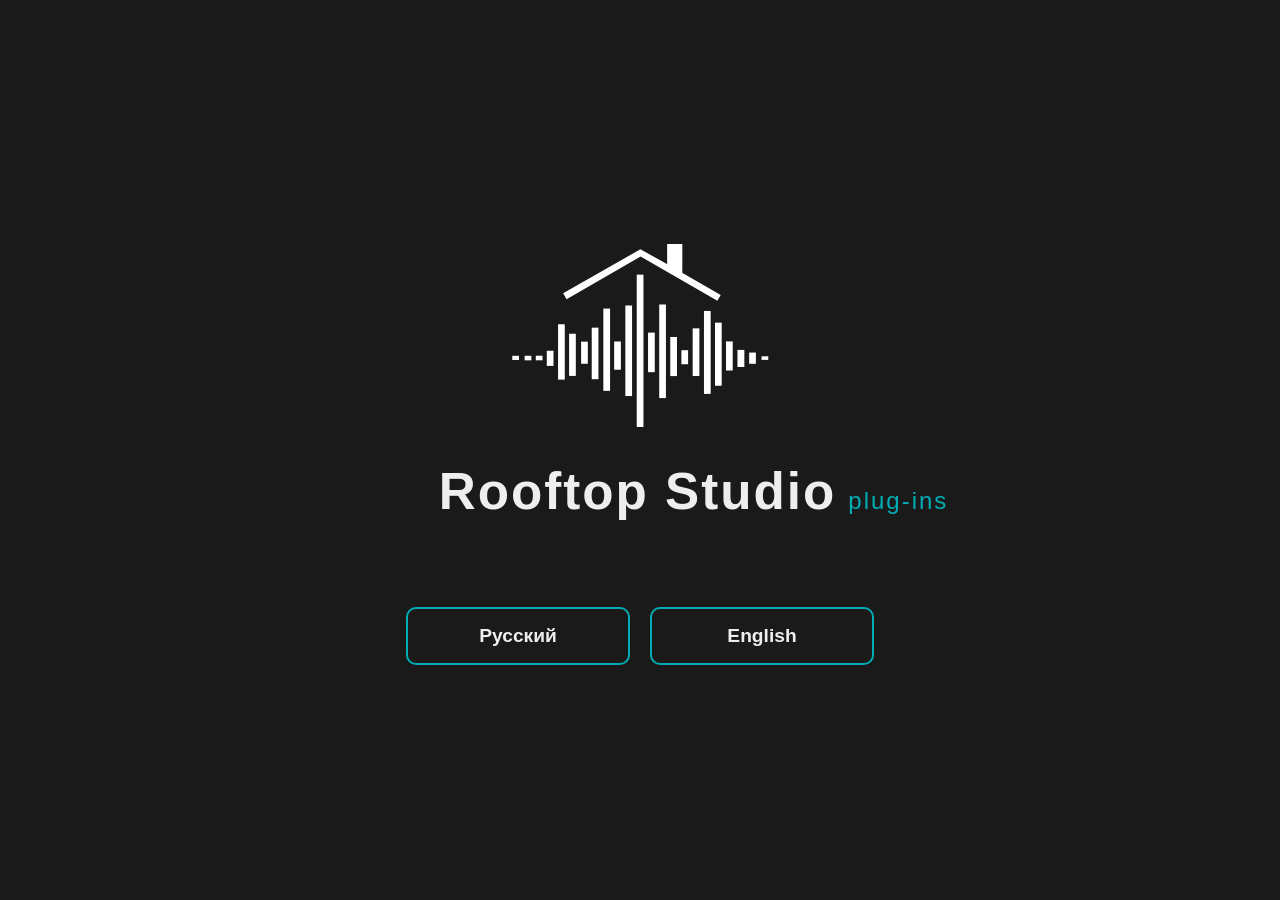
<file: index.htm>
<!DOCTYPE html>
<html lang="en">
<head>
    <meta charset="UTF-8">
    <meta name="viewport" content="width=device-width, initial-scale=1.0">
    <title>Rooftop Studio Plugins</title>
    <link rel="stylesheet" href="style.css">
</head>
<body class="splash-screen">
    <div class="language-picker">
        <img src="rooftop_logo_nt.svg" alt="Rooftop Studio Logo" class="main-logo">
        
        <h1>
            Rooftop Studio 
            <sub class="sub-title">plug-ins</sub>
        </h1>
        
        <div class="buttons-container">
            <a href="ru/index.html" class="btn">Русский</a>
            <a href="en/index.html" class="btn">English</a>
        </div>
    </div>
</body>
</html>
</file>
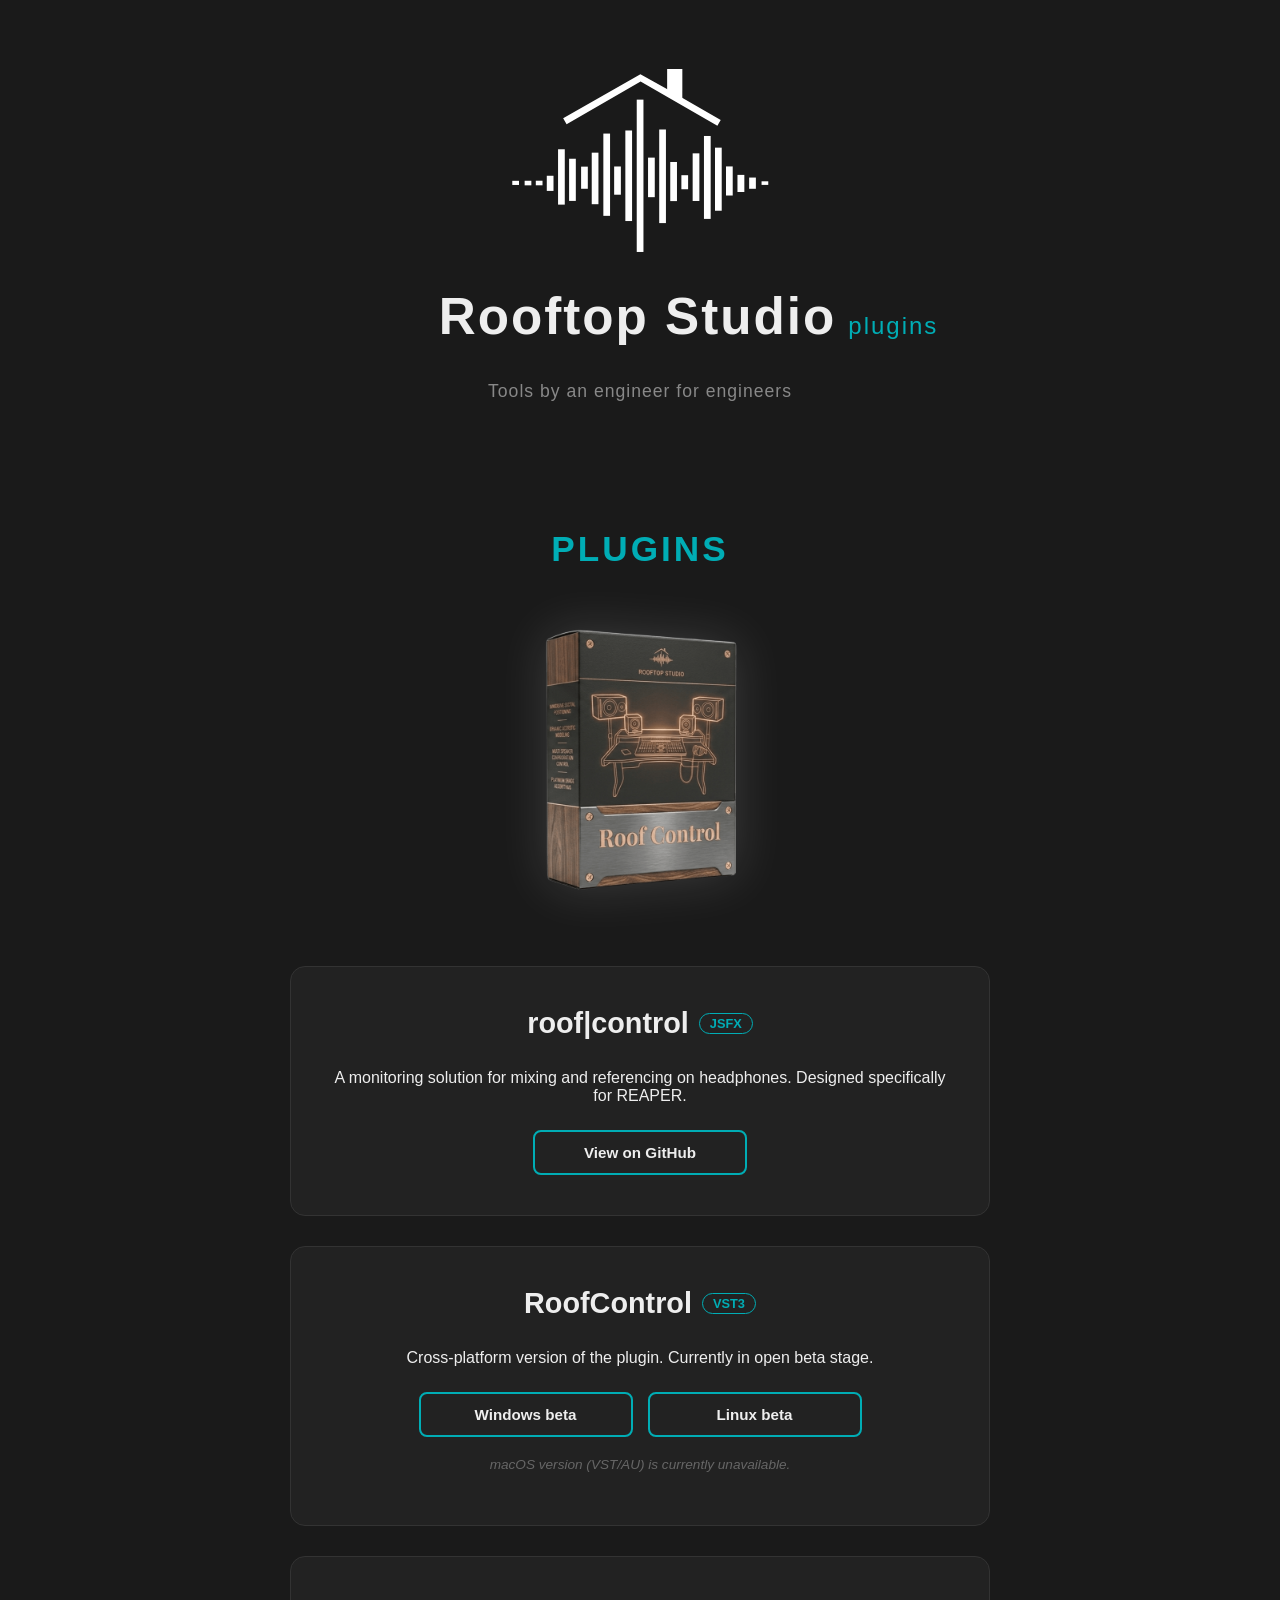
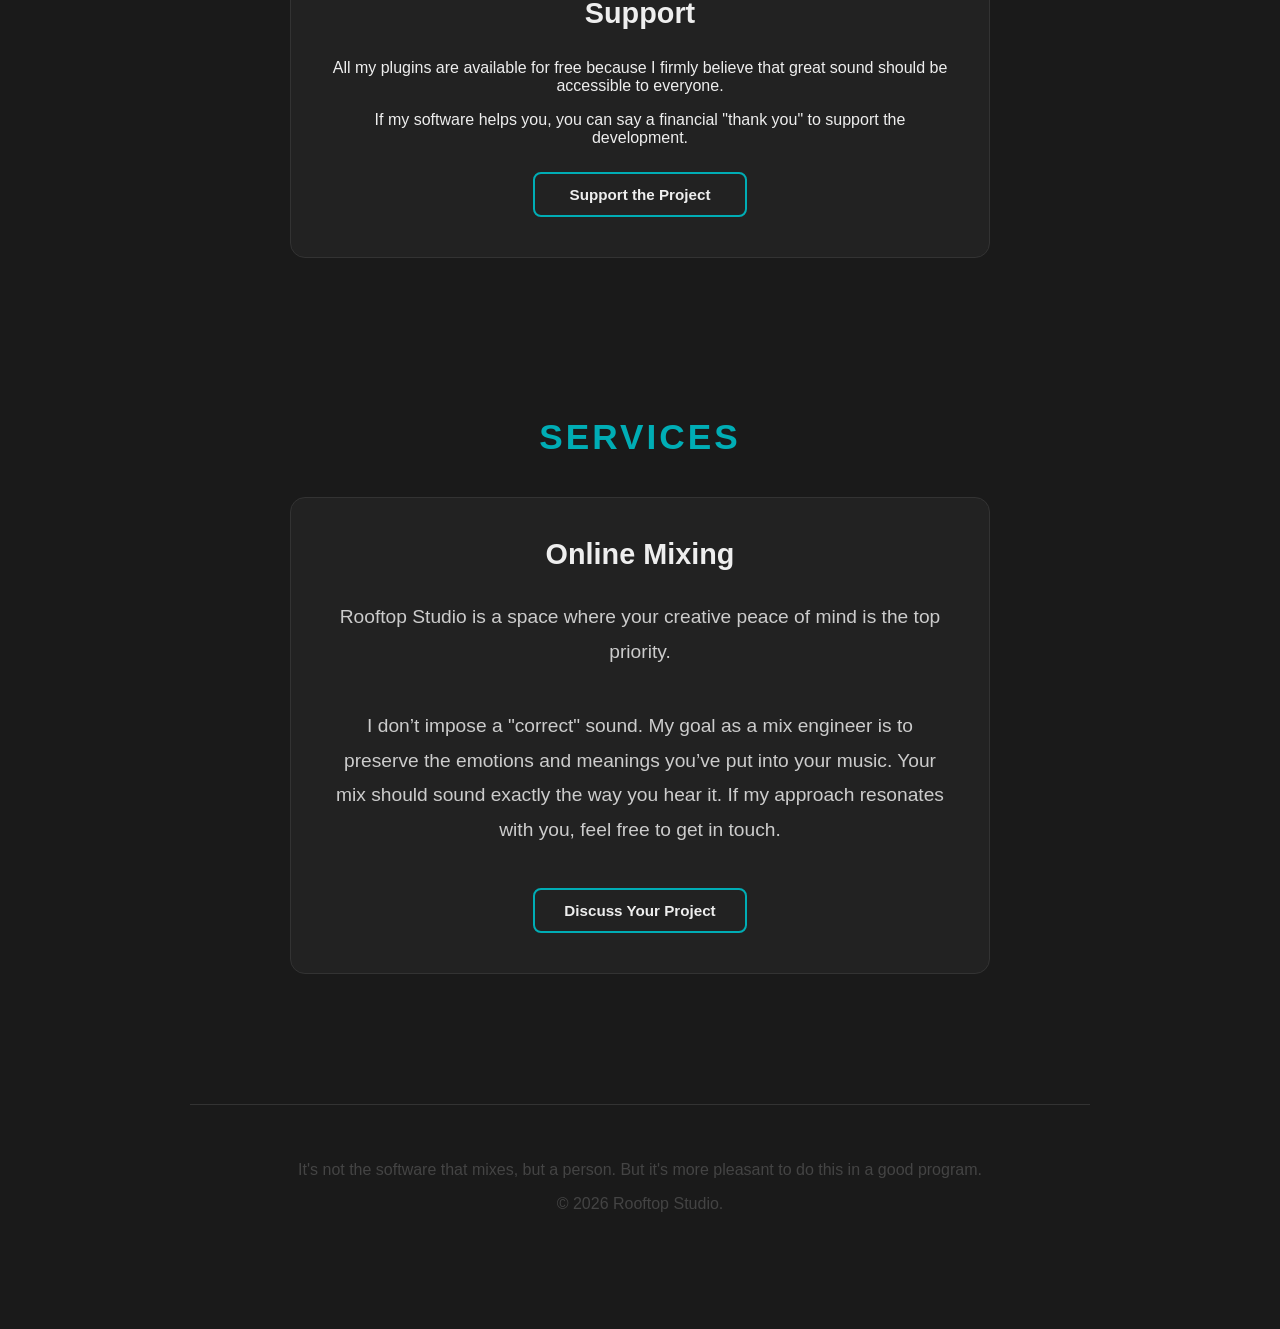
<file: en/index.html>
<!DOCTYPE html>
<html lang="en">
<head>
    <meta charset="UTF-8">
    <meta name="viewport" content="width=device-width, initial-scale=1.0">
    <title>Rooftop Studio — Plugins & Mixing</title>
    <link rel="stylesheet" href="../style.css">
</head>
<body class="landing-page">
    <div class="landing-container">
        <header class="hero">
            <img src="../rooftop_logo_nt.svg" alt="Rooftop Studio" class="main-logo">
            <h1>Rooftop Studio <sub class="sub-title">plugins</sub></h1>
            <p class="tagline">Tools by an engineer for engineers</p>
        </header>
    
    <section class="section">
        <h2 class="section-title">Plugins</h2>
        
        <img src="../box_pic.png" alt="Rooftop Studio Plugins" class="section-hero-image">
        
        <div class="project-card">
            <h3>roof|control <span class="format-tag">JSFX</span></h3>
            <p>A monitoring solution for mixing and referencing on headphones. Designed specifically for REAPER.</p>
            <div class="button-group">
                <a href="https://github.com/Ilya-audio/roof_control" class="btn-small">View on GitHub</a>
            </div>
        </div>

        <div class="project-card">
            <h3>RoofControl <span class="format-tag">VST3</span></h3>
            <p>Cross-platform version of the plugin. Currently in open beta stage.</p>
            <div class="button-group">
                <a href="../downloads/RoofControl_Windows.zip" class="btn-small">Windows beta</a>
            <a href="../downloads/RoofControl_Linux.zip"" class="btn-small">Linux beta</a>
            </div>
            <p class="note">macOS version (VST/AU) is currently unavailable.</p>
        </div>

        <div class="project-card">
            <h3>Support</h3>
            <p>
                All my plugins are available for free because I firmly believe that great sound should be accessible to everyone.
            </p> 
            <p>
                If my software helps you, you can say a financial "thank you" to support the development.
            </p>
            <div class="button-group">
                <a href="https://boosty.to/rooftopstudio/donate" class="btn-small">Support the Project</a>
            </div>
        </div>
    </section>

    <section class="section">
        <h2 class="section-title">Services</h2>
        <div class="project-card">
            <h3>Online Mixing</h3>
            <p class="bio-text">
                Rooftop Studio is a space where your creative peace of mind is the top priority.
            </p>
            <p class="bio-text">
                I don’t impose a "correct" sound. My goal as a mix engineer is to preserve the emotions and meanings you’ve put into your music. Your mix should sound exactly the way you hear it. If my approach resonates with you, feel free to get in touch.
            </p>
            <div class="button-group">
                <a href="mailto:rooftopstudio.yt@gmail.com" class="btn-small">Discuss Your Project</a>
            </div>
        </div>
    </section>

    <footer>
        <p>It's not the software that mixes, but a person. But it's more pleasant to do this in a good program.</p>
        <p>© 2026 Rooftop Studio.</p>
    </footer>
    </div>
</body>
</html>
</file>
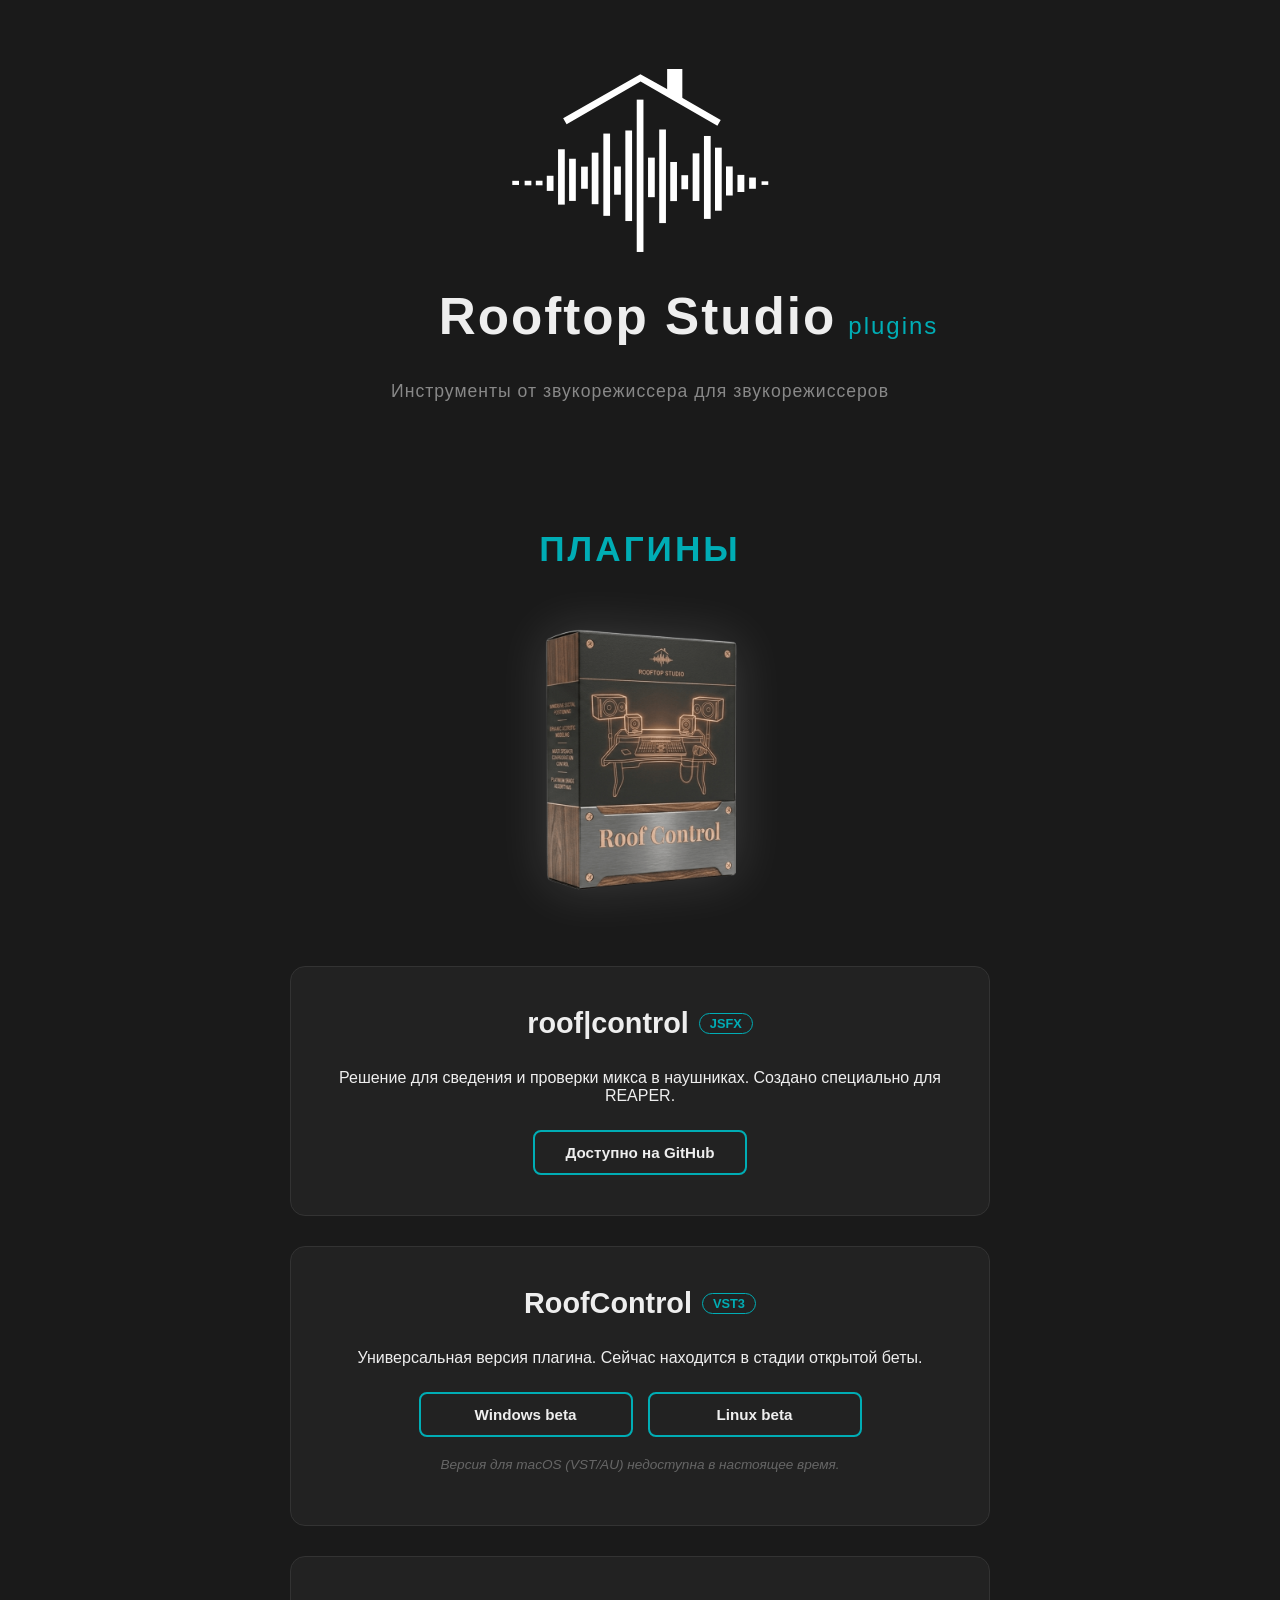
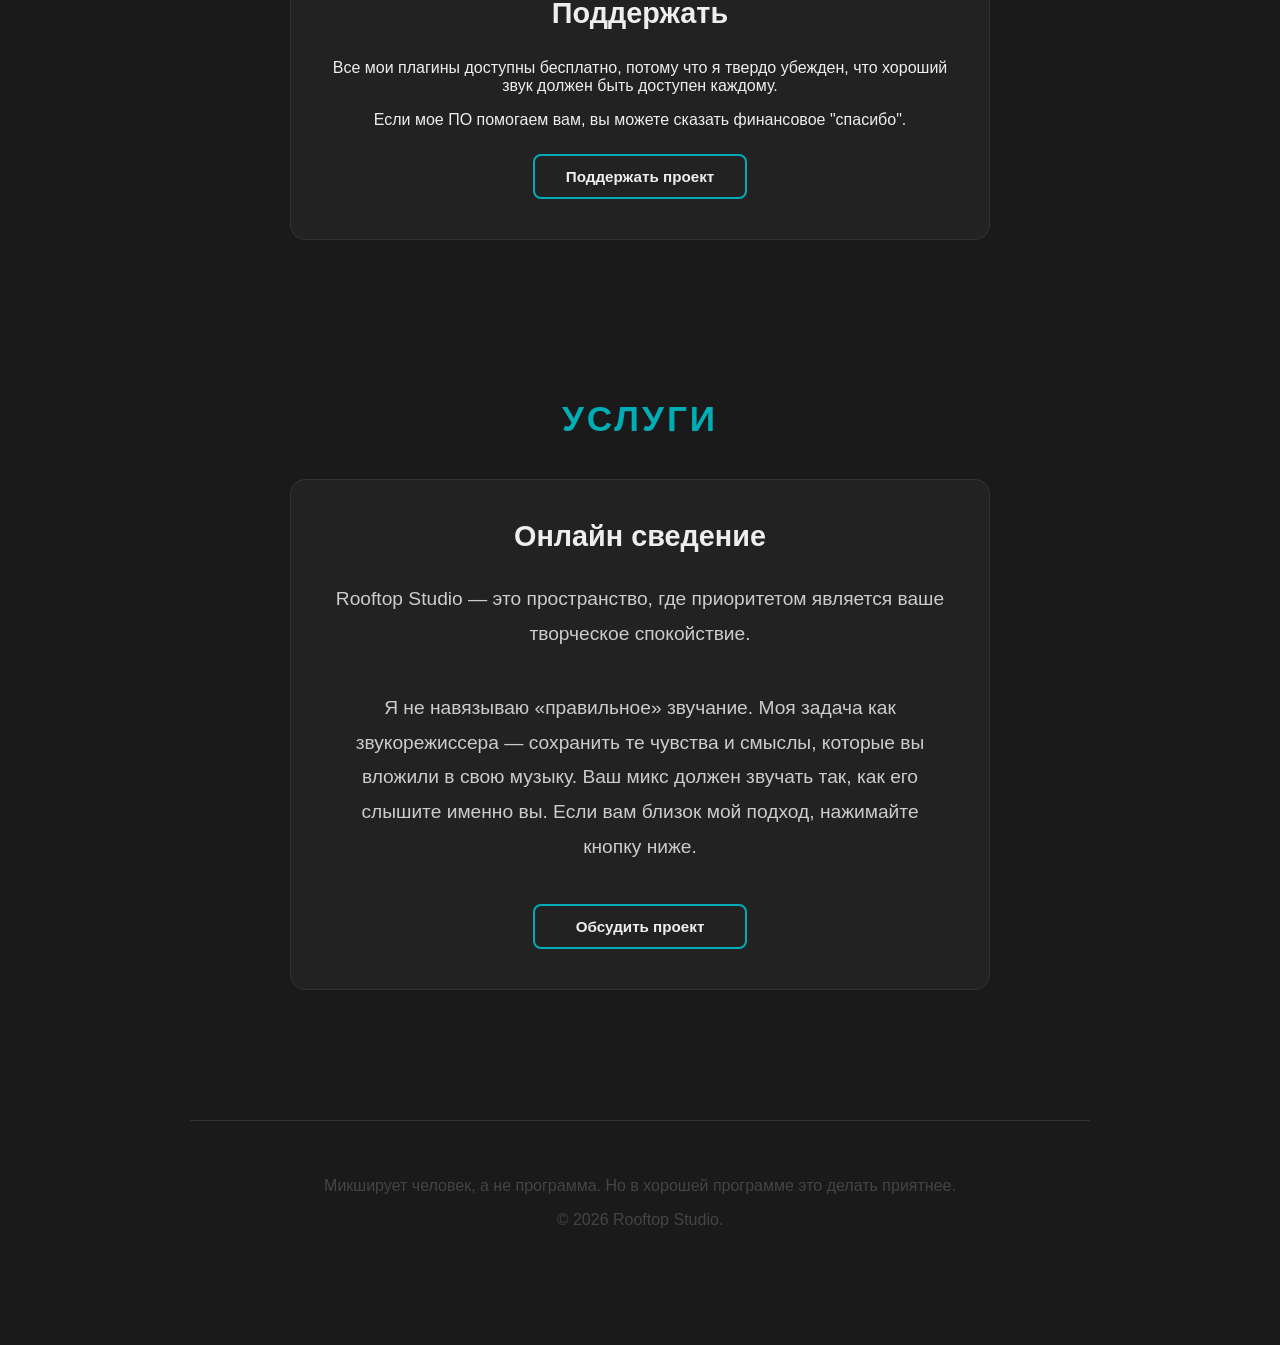
<file: ru/index.html>
<!DOCTYPE html>
<html lang="ru">
<head>
    <meta charset="UTF-8">
    <meta name="viewport" content="width=device-width, initial-scale=1.0">
    <title>Rooftop Studio — Плагины и Сведение</title>
    <link rel="stylesheet" href="../style.css">
</head>
<body class="landing-page">
    <div class="landing-container">
        <header class="hero">
            <img src="../rooftop_logo_nt.svg" alt="Rooftop Studio" class="main-logo">
            <h1>Rooftop Studio <sub class="sub-title">plugins</sub></h1>
            <p class="tagline">Инструменты от звукорежиссера для звукорежиссеров</p>
        </header>
    
    <section class="section">
    <h2 class="section-title">Плагины</h2>
    
    <img src="../box_pic.png" alt="Rooftop Studio Plugins" class="section-hero-image">
    
    <div class="project-card">
        <h3>roof|control <span class="format-tag">JSFX</span></h3>
        <p>Решение для сведения и проверки микса в наушниках. Создано специально для REAPER.</p>
        <div class="button-group">
            <a href="https://github.com/Ilya-audio/roof_control" class="btn-small">Доступно на GitHub</a>
        </div>
    </div>

    <div class="project-card">
        <h3>RoofControl <span class="format-tag">VST3</span></h3>
        <p>Универсальная версия плагина. Сейчас находится в стадии открытой беты.</p>
        <div class="button-group">
            <a href="../downloads/RoofControl_Windows.zip" class="btn-small">Windows beta</a>
            <a href="../downloads/RoofControl_Linux.zip" class="btn-small">Linux beta</a>
        </div>
        <p class="note">Версия для macOS (VST/AU) недоступна в настоящее время.</p>
    </div>

    <div class="project-card">
        <h3>Поддержать</h3>
        <p>
            Все мои плагины доступны бесплатно, потому что я твердо убежден, что хороший звук должен быть доступен каждому.
            </p> 
            <p>
            Если мое ПО помогаем вам, вы можете сказать финансовое "спасибо".
        </p>
        <div class="button-group">
            <a href="https://boosty.to/rooftopstudio/donate" class="btn-small">Поддержать проект</a>
        </div>
    </div>
</section>

<section class="section">
    <h2 class="section-title">Услуги</h2>
    <div class="project-card">
        <h3>Онлайн сведение</h3>
        <p class="bio-text">
        Rooftop Studio — это пространство, где приоритетом является ваше творческое спокойствие.
    </p>
    <p class="bio-text">
        Я не навязываю «правильное» звучание. Моя задача как звукорежиссера — сохранить те чувства и смыслы, которые вы вложили в свою музыку. Ваш микс должен звучать так, как его слышите именно вы. Если вам близок мой подход, нажимайте кнопку ниже.
    </p>
        <div class="button-group">
            <a href="mailto:rooftopstudio.yt@gmail.com" class="btn-small">Обсудить проект</a>
        </div>
    </div>
</section>

        <footer>
            <p>Микширует человек, а не программа. Но в хорошей программе это делать приятнее.</p>
            <p>© 2026 Rooftop Studio.</p>
        </footer>
    </div>
</body>
</html>
</file>
<file: style.css>
/* 1. БАЗОВЫЕ НАСТРОЙКИ (Общие для всех страниц) */
html {
    background-color: #1a1a1a;
    margin: 0;
    padding: 0;
}

body {
    margin: 0;
    padding: 0;
    background-color: #1a1a1a;
    font-family: 'Segoe UI', Tahoma, Geneva, Verdana, sans-serif;
    color: #eeeeee;
}

/* 2. ГЛАВНАЯ СТРАНИЦА-ЗАСТАВКА (Выбор языка) */
body.splash-screen {
    height: 100vh;
    display: flex;
    flex-direction: column;
    justify-content: center;
    align-items: center;
    text-align: center;
}

/* 3. ЛЕНДИНГ (Страница с плагинами) */
body.landing-page {
    display: block; 
    height: auto;
    min-height: 100vh;
    overflow-y: auto;
    text-align: center;
}

.landing-container {
    width: 100%;
    max-width: 900px;
    margin: 0 auto;
    padding: 60px 20px;
    display: flex;
    flex-direction: column;
    align-items: center;
}

/* 4. ШАПКА И ЛОГОТИП */
.hero {
    width: 100%;
    margin-bottom: 80px;
    display: flex;
    flex-direction: column;
    align-items: center;
}

.main-logo {
    display: block;
    margin: 0 auto 1rem auto; 
    width: 280px;                
    max-width: 90%;
    height: auto;
}

h1 {
    font-size: 3.2rem;
    margin: 0 0 4rem 0;
    letter-spacing: 2px;
    font-weight: 700;
    line-height: 1.2;
    display: inline-flex;    
    align-items: baseline;   
    padding-left: 97px;
}

.sub-title {
    color: #00adb5;           
    font-weight: 300;
    font-size: 1.5rem;
    margin-left: 12px;       
    width: 90px;
    text-align: left;
    white-space: nowrap;
}

.tagline {
    font-size: 1.1rem;
    color: #888;
    margin-top: -30px;   
    letter-spacing: 1px;
}

.section-hero-image {
    display: block;
    width: 100%;
    max-width: 550px;
    height: auto;
    margin: 0 auto 50px auto;
    filter: drop-shadow(0 0 25px rgba(255, 255, 255, 0.15)); 
    transition: all 0.5s ease;
}

.section-hero-image:hover {
    transform: translateY(-10px) scale(1.02);
    filter: drop-shadow(0 0 29px rgba(255, 255, 255, 0.4));
}

/* 5. СЕКЦИИ И КАРТОЧКИ */
.section {
    width: 100%;
    margin-bottom: 100px;
    display: flex;
    flex-direction: column;
    align-items: center;
}

.section-title {
    color: #00adb5;
    font-size: 2.2rem;
    margin-bottom: 40px;
    text-transform: uppercase;
    letter-spacing: 3px;
}

.project-card {
    background: #222;
    padding: 40px;
    border-radius: 15px;
    margin-bottom: 30px;
    border: 1px solid #333;
    width: 100%;
    max-width: 700px;    
    box-sizing: border-box;
}

.project-card h3 {
    font-size: 1.8rem;
    margin-top: 0;
    display: flex;
    align-items: center;
    justify-content: center;
    gap: 10px;
}

.format-tag {
    font-size: 0.8rem;
    border: 1px solid #00adb5;
    color: #00adb5;
    padding: 2px 10px;
    border-radius: 20px;
    text-transform: uppercase;
}

/* 6. КНОПКИ */
.buttons-container {
    display: flex;
    flex-direction: row;
    justify-content: center;
    gap: 20px;
    width: 100%;
    margin-top: 20px;
}

.button-group {
    display: flex;
    justify-content: center;
    gap: 15px;           
    margin-top: 25px;
    flex-wrap: wrap;     
}

.btn {
    display: inline-block;
    width: 220px;
    padding: 16px 0;
    text-decoration: none; 
    color: #eeeeee;
    border: 2px solid #00adb5;
    border-radius: 10px;    
    font-size: 1.2rem;
    font-weight: 600;
    transition: all 0.3s ease;
    text-align: center;
    background: transparent;
}

.btn:hover {
    background-color: #00adb5;
    color: #1a1a1a;
    transform: translateY(-4px); 
    box-shadow: 0 8px 20px rgba(0, 173, 181, 0.5);
}

.btn-small {
    display: inline-block;
    min-width: 160px;
    padding: 12px 25px;
    border: 2px solid #00adb5;
    color: #eeeeee;
    text-decoration: none;
    border-radius: 8px;
    font-weight: 600;
    font-size: 0.95rem;
    transition: all 0.3s ease;
    text-align: center;
}

.btn-small:hover {
    background-color: #00adb5;
    color: #1a1a1a;
    transform: translateY(-2px);
}

/* 7. ТЕКСТ И ФУТЕР */
.bio-text {
    max-width: 750px;
    font-size: 1.2rem;
    line-height: 1.8;
    color: #ccc;
    margin-bottom: 40px;
}

.note {
    font-size: 0.85rem;
    color: #666;
    margin-top: 20px;
    font-style: italic;
}

footer {
    border-top: 1px solid #333;
    padding: 40px 0;
    width: 100%;
    color: #444;
}
</file>
